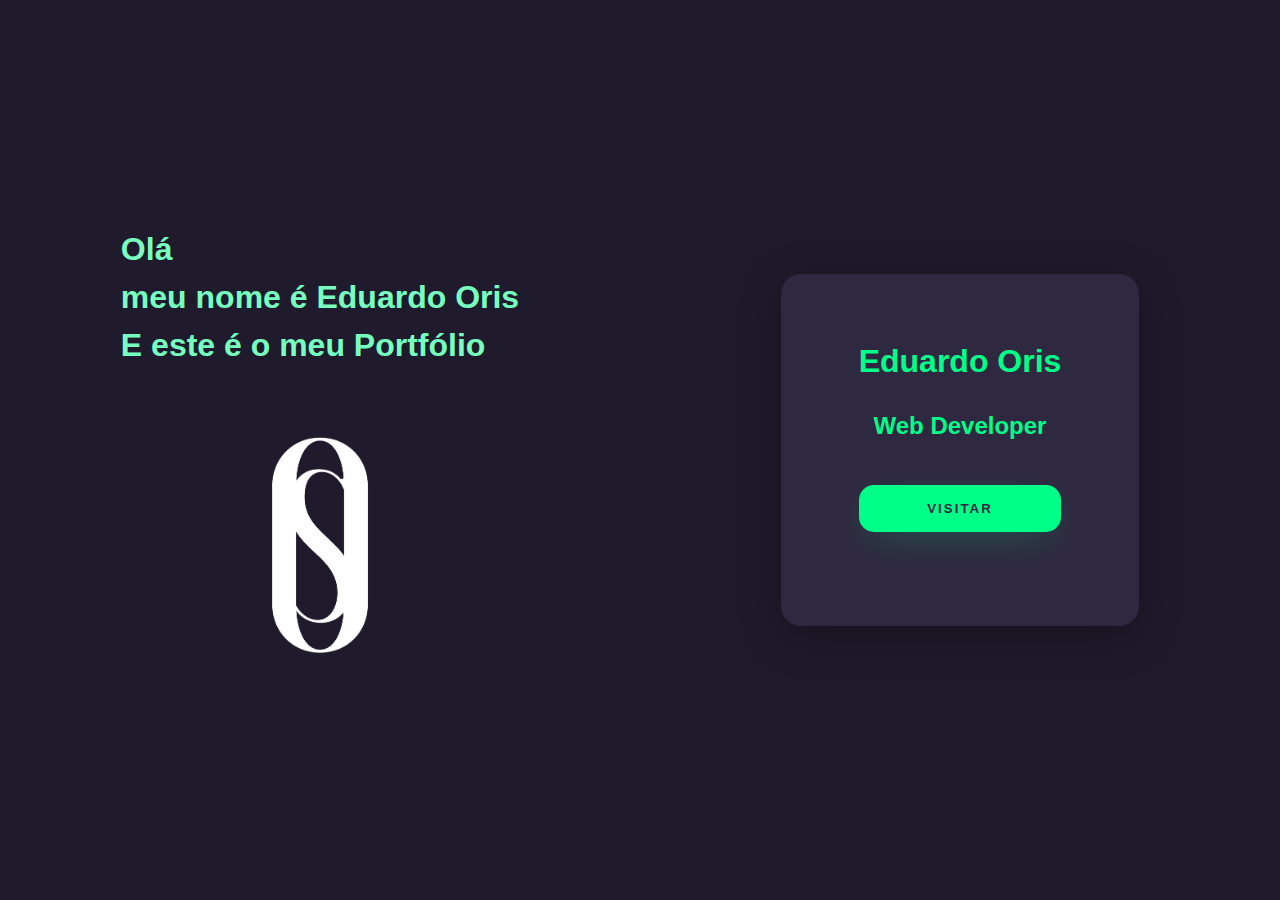
<file: index.html>
<!DOCTYPE html>
<html lang="pt-br">
<head>
    <meta charset="UTF-8">
    <meta http-equiv="X-UA-Compatible" content="IE=edge">
    <meta name="viewport" content="width=device-width, initial-scale=1.0">
    <title>Login</title>
    <link rel="stylesheet" href="estilo/stylelogin.css">
</head>
<body>
    <main>
        <div class="left-login">
            <h1>Olá <br>meu nome é <span>Eduardo Oris</span> <br>E este é o meu Portfólio</h1>
            <img src="imagens/Logo OS branco fnd png.png" alt="">
        </div> <!--Lado Esquerdo-->
        <div class="right-login">
            <div class="card-login">
                <h1>Eduardo Oris <br></h1>
                <p></p>
                <h2>Web Developer</h2>
                <button class="btn-login"><a href="pagina1.html">Visitar </a></button>
            </div><!--Quadrado de login-->
        </div><!--Lado direito-->
    </main>
</body>
</html>
</file>
<file: estilo/stylelogin.css>
@charset "utf-8";

* {
    margin: 0;
    padding: 0;
}

main {
    width: 100vw;
    height: 100vh;
    background-color: #201b2c;
    display: flex;
    justify-content: center;
    align-items: center;
    font-family: Verdana, Geneva, Tahoma, sans-serif;
    flex-wrap: wrap;
}

.left-login {
    width: 50vw;
    height: 100vh;
    display: flex;
    justify-content: center;
    align-items: center;
    flex-direction: column;
    text-align: justify;
    flex-wrap: wrap;
}

.left-login h1 {
    color: #77ffc0;
    line-height: 1.5em;
    padding-bottom: 50px;
}

img {
    width: 20vw;
}

.right-login {
    width: 50vw;
    height: 93vh;
    display: flex;
    justify-content: center;
    align-items: center;
}

.card-login {
    color: white;
    width: 45%;
    height: 35%;
    align-items: center;
    justify-content: center;
    display: flex;
    flex-direction: column;
    padding: 30px 35px;
    background-color: #2f2841;
    border-radius: 20px;
    box-shadow: 0px 10px 40px #00000056;
}

.card-login h1 {
    color: #00ff88;
    font-weight: bolder;
    margin: 0;
    text-align: center;
}

.card-login h2 {
    color: #00ff88;
    font-weight: bolder;
    margin: 0;
    text-align: center;
    margin-bottom: 20px;
}

.card-login p {
    border: 1px solid #00ff88;
    width: 50%;
    margin: 15px;
    opacity: 0;
   animation: slide .6s linear infinite alternate-reverse; 
    }

@keyframes slide {
    to {
        opacity: 1;
    }
}


.btn-login {
    width: 70%;
    padding: 16px 0px;
    margin: 25px;
    border: none;
    border-radius: 15px;
    background-color: #00ff88;
    outline: none;
    text-transform: uppercase;
    font-weight: bolder;
    letter-spacing: 2px;
    color: #2f2841;
    cursor: pointer;
    box-shadow: 0px 10px 40px -12px #00ff8052;
}

.btn-login a {
    text-decoration: none;
    transition: 0.4s;
    color: #2f2841;
}

.btn-login a:hover {
    font-size: 1.4em;
}
</file>
